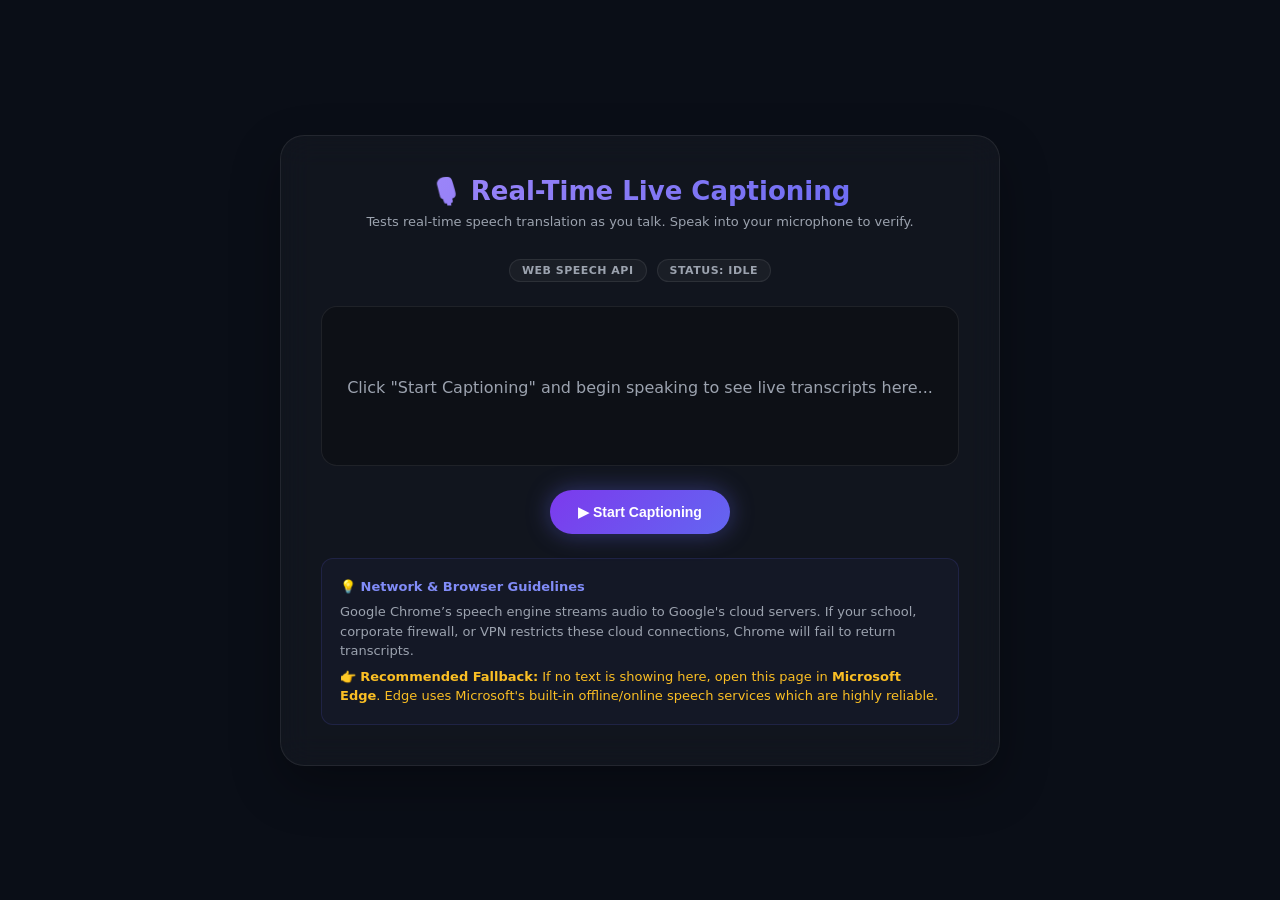
<file: templates/live_captioning.html>
<!DOCTYPE html>
<html lang="en">
<head>
<meta charset="UTF-8">
<meta name="viewport" content="width=device-width, initial-scale=1.0">
<title>🎙️ Live Captioning — InterviewForge AI</title>
<style>
  :root {
    --bg-dark: #0a0e17;
    --card-glass: rgba(255, 255, 255, 0.03);
    --border-glass: rgba(255, 255, 255, 0.08);
    --accent-primary: #6366f1;
    --text-main: #f3f4f6;
    --text-muted: #9ca3af;
  }
  * { box-sizing: border-box; margin: 0; padding: 0; }
  body {
    font-family: 'Inter', system-ui, -apple-system, sans-serif;
    background: var(--bg-dark);
    color: var(--text-main);
    min-height: 100vh;
    display: flex;
    align-items: center;
    justify-content: center;
    overflow-x: hidden;
  }
  .glass-card {
    background: var(--card-glass);
    border: 1px solid var(--border-glass);
    border-radius: 24px;
    padding: 40px;
    width: 720px;
    max-width: 95vw;
    backdrop-filter: blur(16px);
    box-shadow: 0 20px 50px rgba(0, 0, 0, 0.3);
    text-align: center;
  }
  h1 {
    font-size: 26px;
    font-weight: 800;
    margin-bottom: 8px;
    background: linear-gradient(135deg, #a78bfa, #6366f1);
    -webkit-background-clip: text;
    -webkit-text-fill-color: transparent;
  }
  .desc {
    font-size: 13px;
    color: var(--text-muted);
    margin-bottom: 30px;
  }
  
  /* Caption Display Area */
  .caption-display {
    min-height: 160px;
    background: rgba(0, 0, 0, 0.25);
    border: 1px solid var(--border-glass);
    border-radius: 16px;
    padding: 24px;
    margin-bottom: 24px;
    display: flex;
    align-items: center;
    justify-content: center;
    position: relative;
  }
  .caption-text {
    font-size: 22px;
    font-weight: 500;
    line-height: 1.6;
    color: var(--text-main);
    word-break: break-word;
    text-align: center;
  }
  .caption-text .interim {
    color: #a78bfa;
    font-style: italic;
  }
  .caption-text .placeholder {
    color: var(--text-muted);
    font-weight: 400;
    font-size: 16px;
  }

  /* Control buttons */
  .control-row {
    display: flex;
    justify-content: center;
    gap: 15px;
    margin-bottom: 24px;
  }
  button {
    padding: 14px 28px;
    border-radius: 50px;
    font-size: 14px;
    font-weight: 700;
    cursor: pointer;
    border: none;
    transition: all 0.2s cubic-bezier(0.4, 0, 0.2, 1);
  }
  .btn-start {
    background: linear-gradient(135deg, #7c3aed, #6366f1);
    color: #fff;
    box-shadow: 0 0 25px rgba(99, 102, 241, 0.4);
  }
  .btn-start:hover {
    transform: translateY(-2px);
    box-shadow: 0 0 35px rgba(99, 102, 241, 0.6);
  }
  .btn-stop {
    background: linear-gradient(135deg, #dc2626, #ef4444);
    color: #fff;
    box-shadow: 0 0 25px rgba(239, 68, 68, 0.4);
  }
  .btn-stop:hover {
    transform: translateY(-2px);
    box-shadow: 0 0 35px rgba(239, 68, 68, 0.6);
  }

  /* Badges */
  .badge-container {
    display: flex;
    justify-content: center;
    gap: 10px;
    flex-wrap: wrap;
    margin-bottom: 24px;
  }
  .badge {
    font-size: 11px;
    font-weight: 600;
    text-transform: uppercase;
    letter-spacing: 0.5px;
    padding: 4px 12px;
    border-radius: 20px;
    background: rgba(255,255,255,0.04);
    border: 1px solid var(--border-glass);
    color: var(--text-muted);
  }
  .badge.live {
    background: rgba(16, 185, 129, 0.1);
    border-color: #10b981;
    color: #10b981;
    animation: statusPulse 1.8s infinite;
  }

  /* Diagnostics guide */
  .diag-box {
    text-align: left;
    background: rgba(99, 102, 241, 0.04);
    border: 1px solid rgba(99, 102, 241, 0.15);
    border-radius: 12px;
    padding: 18px;
    font-size: 13px;
    line-height: 1.5;
  }
  .diag-title {
    font-weight: 700;
    color: #818cf8;
    margin-bottom: 6px;
    display: flex;
    align-items: center;
    gap: 6px;
  }

  @keyframes statusPulse {
    0%, 100% { opacity: 0.8; }
    50% { opacity: 1; transform: scale(1.02); }
  }
</style>
</head>
<body>

<div class="glass-card">
  <h1>🎙️ Real-Time Live Captioning</h1>
  <p class="desc">Tests real-time speech translation as you talk. Speak into your microphone to verify.</p>

  <div class="badge-container">
    <span class="badge" id="badge-api">Web Speech API</span>
    <span class="badge" id="badge-status">Status: Idle</span>
  </div>

  <div class="caption-display">
    <p class="caption-text" id="display-para">
      <span class="placeholder">Click "Start Captioning" and begin speaking to see live transcripts here...</span>
    </p>
  </div>

  <div class="control-row">
    <button class="btn-start" id="ctrl-btn" onclick="toggleCaptioning()">▶ Start Captioning</button>
  </div>

  <div class="diag-box">
    <div class="diag-title">💡 Network & Browser Guidelines</div>
    <p style="color: var(--text-muted); margin-bottom: 6px;">
      Google Chrome’s speech engine streams audio to Google's cloud servers. If your school, corporate firewall, or VPN restricts these cloud connections, Chrome will fail to return transcripts.
    </p>
    <p style="color: #fbbf24; font-weight: 500;">
      👉 <strong>Recommended Fallback:</strong> If no text is showing here, open this page in <strong>Microsoft Edge</strong>. Edge uses Microsoft's built-in offline/online speech services which are highly reliable.
    </p>
  </div>
</div>

<script>
const SESSION_ID = "{{ session_id }}";
let active = false;
let wavRecorder = null;
let recordStream = null;
let liveInterval = null;

// Pure JS WAV audio compiler
class WavAudioRecorder {
  constructor(stream) {
    this.stream = stream;
    this.audioContext = new (window.AudioContext || window.webkitAudioContext)();
    this.source = this.audioContext.createMediaStreamSource(stream);
    this.processor = this.audioContext.createScriptProcessor(4096, 1, 1);
    this.leftchannel = [];
    this.recordingLength = 0;
  }
  start() {
    this.leftchannel = [];
    this.recordingLength = 0;
    this.source.connect(this.processor);
    this.processor.connect(this.audioContext.destination);
    this.processor.onaudioprocess = (e) => {
      this.leftchannel.push(new Float32Array(e.inputBuffer.getChannelData(0)));
      this.recordingLength += 4096;
    };
  }
  getWavBlob() {
    if (this.recordingLength === 0) return null;
    const leftBuffer = this.mergeBuffers(this.leftchannel, this.recordingLength);
    const buffer = new ArrayBuffer(44 + this.recordingLength * 2);
    const view = new DataView(buffer);
    const sampleRate = this.audioContext.sampleRate;
    
    this.writeString(view, 0, 'RIFF');
    view.setUint32(4, 36 + this.recordingLength * 2, true);
    this.writeString(view, 8, 'WAVE');
    this.writeString(view, 12, 'fmt ');
    view.setUint32(16, 16, true);
    view.setUint16(20, 1, true);
    view.setUint16(22, 1, true);
    view.setUint32(24, sampleRate, true);
    view.setUint32(28, sampleRate * 2, true);
    view.setUint16(32, 2, true);
    view.setUint16(34, 16, true);
    this.writeString(view, 36, 'data');
    view.setUint32(40, this.recordingLength * 2, true);
    this.floatTo16BitPCM(view, 44, leftBuffer);
    
    return new Blob([view], { type: 'audio/wav' });
  }
  stop() {
    this.processor.disconnect();
    this.source.disconnect();
    return this.getWavBlob();
  }
  mergeBuffers(channelBuffer, recordingLength) {
    const result = new Float32Array(recordingLength);
    let offset = 0;
    for (let i = 0; i < channelBuffer.length; i++) {
      result.set(channelBuffer[i], offset);
      offset += channelBuffer[i].length;
    }
    return result;
  }
  writeString(view, offset, string) {
    for (let i = 0; i < string.length; i++) {
      view.setUint8(offset + i, string.charCodeAt(i));
    }
  }
  floatTo16BitPCM(output, offset, input) {
    for (let i = 0; i < input.length; i++, offset += 2) {
      let s = Math.max(-1, Math.min(1, input[i]));
      output.setInt16(offset, s < 0 ? s * 0x8000 : s * 0x7FFF, true);
    }
  }
}

const displayEl = document.getElementById('display-para');
const badgeEl   = document.getElementById('badge-status');
const btnEl     = document.getElementById('ctrl-btn');

function toggleCaptioning() {
  if (!active) {
    startListening();
  } else {
    stopListening();
  }
}

function startListening() {
  if (!navigator.mediaDevices || !navigator.mediaDevices.getUserMedia) {
    alert("Microphone capture is not supported in this browser.");
    return;
  }

  active = true;
  displayEl.innerHTML = '<span class="placeholder">🎙️ Microphone is active. Speak now...</span>';
  
  badgeEl.innerText = "Status: Transcribing";
  badgeEl.className = "badge live";
  
  btnEl.innerText = "⏹ Stop Captioning";
  btnEl.className = "btn-stop";

  navigator.mediaDevices.getUserMedia({ audio: true })
    .then(stream => {
      recordStream = stream;
      wavRecorder = new WavAudioRecorder(stream);
      wavRecorder.start();
      
      // Setup 3-second live captioning transcription slices
      liveInterval = setInterval(transcribeLiveSlice, 3000);
    })
    .catch(err => {
      console.error(err);
      displayEl.innerHTML = '<span style="color:#f87171;">🚫 Microphone access blocked. Please allow mic permissions in your URL bar.</span>';
      stopListening();
    });
}

function transcribeLiveSlice() {
  if (!wavRecorder || !active) return;
  
  const blob = wavRecorder.getWavBlob();
  if (!blob) return;

  if (!SESSION_ID) {
    displayEl.innerHTML = '<span style="color:#fbbf24;">⚠️ No interview session ID found. Please go back and start a Mock Drill to enable live Whisper captioning.</span>';
    return;
  }

  const formData = new FormData();
  formData.append('audio', blob, 'audio.wav');
  
  // Get CSRF cookie
  let csrf = null;
  document.cookie.split(';').forEach(c => {
    c = c.trim();
    if (c.startsWith('csrftoken=')) csrf = decodeURIComponent(c.slice(10));
  });

  fetch(`/interviews/api/${SESSION_ID}/transcribe/`, {
    method: 'POST',
    headers: { 'X-CSRFToken': csrf },
    body: formData
  })
  .then(r => r.json())
  .then(data => {
    if (active && data.status === 'success' && data.transcript) {
      displayEl.innerHTML = `<span>${data.transcript}</span> <span class="interim" style="font-size:13px; opacity:0.7;">(live sync...)</span>`;
    }
  })
  .catch(err => {
    console.warn("Transcription slice failure:", err);
  });
}

function stopListening() {
  active = false;
  clearInterval(liveInterval);
  
  if (wavRecorder) {
    wavRecorder.stop();
    wavRecorder = null;
  }
  if (recordStream) {
    recordStream.getTracks().forEach(t => t.stop());
    recordStream = null;
  }

  badgeEl.innerText = "Status: Idle";
  badgeEl.className = "badge";
  btnEl.innerText = "▶ Start Captioning";
  btnEl.className = "btn-start";
  
  if (displayEl.innerHTML.includes("Microphone is active")) {
    displayEl.innerHTML = '<span class="placeholder">Click "Start Captioning" and begin speaking to see live transcripts here...</span>';
  }
}
</script>
</body>
</html>
</file>
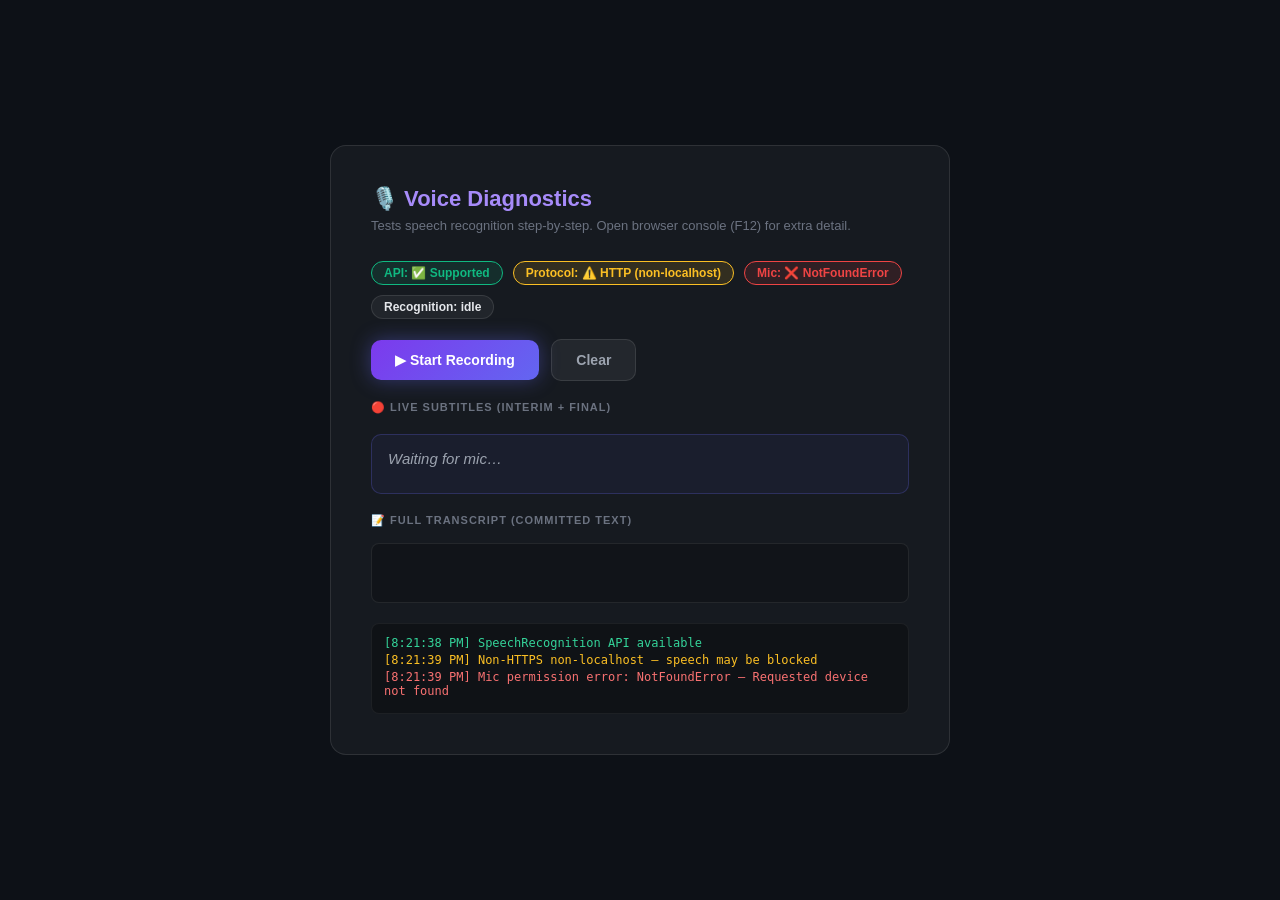
<file: templates/voice_test.html>
<!DOCTYPE html>
<html lang="en">
<head>
<meta charset="UTF-8">
<title>🎙️ Voice Test — InterviewForge</title>
<style>
  * { box-sizing: border-box; margin: 0; padding: 0; }
  body {
    font-family: 'Segoe UI', sans-serif;
    background: #0d1117; color: #e5e7eb;
    min-height: 100vh; display: flex; align-items: center; justify-content: center;
  }
  .card {
    background: rgba(255,255,255,0.04);
    border: 1px solid rgba(255,255,255,0.1);
    border-radius: 16px; padding: 40px; width: 620px; max-width: 96vw;
  }
  h1 { font-size: 22px; margin-bottom: 6px; color: #a78bfa; }
  .subtitle { font-size: 13px; color: #6b7280; margin-bottom: 28px; }
  .status-row { display: flex; gap: 10px; flex-wrap: wrap; margin-bottom: 20px; }
  .badge {
    font-size: 12px; padding: 4px 12px; border-radius: 20px; font-weight: 600;
    background: rgba(255,255,255,0.05); border: 1px solid rgba(255,255,255,0.1);
  }
  .badge.ok   { background: rgba(16,185,129,0.12); border-color: #10b981; color: #10b981; }
  .badge.fail { background: rgba(239,68,68,0.12);  border-color: #ef4444; color: #ef4444; }
  .badge.warn { background: rgba(251,191,36,0.12); border-color: #fbbf24; color: #fbbf24; }

  button {
    padding: 12px 24px; border-radius: 10px; font-size: 14px; font-weight: 700;
    cursor: pointer; border: none; transition: all 0.2s;
  }
  .btn-start {
    background: linear-gradient(135deg, #7c3aed, #6366f1);
    color: #fff; box-shadow: 0 0 20px rgba(99,102,241,0.4);
  }
  .btn-stop  {
    background: linear-gradient(135deg, #dc2626, #ef4444);
    color: #fff; box-shadow: 0 0 20px rgba(239,68,68,0.4);
  }
  .btn-clear {
    background: rgba(255,255,255,0.06);
    color: #9ca3af; border: 1px solid rgba(255,255,255,0.1);
    margin-left: 8px;
  }

  #subtitle-live {
    margin: 20px 0;
    min-height: 60px;
    background: rgba(99,102,241,0.06);
    border: 1px solid rgba(99,102,241,0.25);
    border-radius: 10px; padding: 12px 16px;
    font-size: 15px; line-height: 1.6;
  }
  #subtitle-live .final   { color: #e5e7eb; }
  #subtitle-live .interim { color: #9ca3af; font-style: italic; }

  #log {
    margin-top: 20px; font-size: 12px; font-family: monospace;
    background: rgba(0,0,0,0.3); border-radius: 8px; padding: 12px;
    max-height: 200px; overflow-y: auto; color: #6b7280;
    border: 1px solid rgba(255,255,255,0.06);
  }
  #log .info  { color: #60a5fa; }
  #log .ok    { color: #34d399; }
  #log .err   { color: #f87171; }
  #log .warn  { color: #fbbf24; }
  #log div { margin-bottom: 3px; }

  #full-transcript {
    margin-top: 16px;
    background: rgba(0,0,0,0.2);
    border: 1px solid rgba(255,255,255,0.08);
    border-radius: 8px; padding: 12px;
    font-size: 13px; min-height: 60px; color: #d1d5db;
    white-space: pre-wrap; word-break: break-word;
  }
  label { font-size: 11px; font-weight: 600; text-transform: uppercase;
    letter-spacing: 1px; color: #6b7280; display: block; margin-bottom: 6px; }
</style>
</head>
<body>
<div class="card">
  <h1>🎙️ Voice Diagnostics</h1>
  <p class="subtitle">Tests speech recognition step-by-step. Open browser console (F12) for extra detail.</p>

  <div class="status-row" id="checks">
    <span class="badge" id="chk-api">API: checking…</span>
    <span class="badge" id="chk-https">Protocol: checking…</span>
    <span class="badge" id="chk-mic">Mic permission: checking…</span>
    <span class="badge" id="chk-rec">Recognition: idle</span>
  </div>

  <div style="margin-bottom:20px;">
    <button class="btn-start" id="btn-start" onclick="startTest()">▶ Start Recording</button>
    <button class="btn-clear" onclick="clearAll()">Clear</button>
  </div>

  <label>🔴 Live Subtitles (interim + final)</label>
  <div id="subtitle-live">
    <span class="final" id="sub-final"></span>
    <span class="interim" id="sub-interim">Waiting for mic…</span>
  </div>

  <label style="margin-top:16px;">📝 Full Transcript (committed text)</label>
  <div id="full-transcript"></div>

  <div id="log"></div>
</div>

<script>
const SESSION_ID = "{{ session_id }}";
let rec = null;
let running = false;
let finalAccum = '';
let wavRecorder = null;
let recordStream = null;

// Pure JS WAV audio compiler
class WavAudioRecorder {
  constructor(stream) {
    this.stream = stream;
    this.audioContext = new (window.AudioContext || window.webkitAudioContext)();
    this.source = this.audioContext.createMediaStreamSource(stream);
    this.processor = this.audioContext.createScriptProcessor(4096, 1, 1);
    this.leftchannel = [];
    this.recordingLength = 0;
  }
  start() {
    this.leftchannel = [];
    this.recordingLength = 0;
    this.source.connect(this.processor);
    this.processor.connect(this.audioContext.destination);
    this.processor.onaudioprocess = (e) => {
      this.leftchannel.push(new Float32Array(e.inputBuffer.getChannelData(0)));
      this.recordingLength += 4096;
    };
  }
  stop() {
    this.processor.disconnect();
    this.source.disconnect();
    const leftBuffer = this.mergeBuffers(this.leftchannel, this.recordingLength);
    const buffer = new ArrayBuffer(44 + this.recordingLength * 2);
    const view = new DataView(buffer);
    const sampleRate = this.audioContext.sampleRate;
    
    this.writeString(view, 0, 'RIFF');
    view.setUint32(4, 36 + this.recordingLength * 2, true);
    this.writeString(view, 8, 'WAVE');
    this.writeString(view, 12, 'fmt ');
    view.setUint32(16, 16, true);
    view.setUint16(20, 1, true);
    view.setUint16(22, 1, true);
    view.setUint32(24, sampleRate, true);
    view.setUint32(28, sampleRate * 2, true);
    view.setUint16(32, 2, true);
    view.setUint16(34, 16, true);
    this.writeString(view, 36, 'data');
    view.setUint32(40, this.recordingLength * 2, true);
    this.floatTo16BitPCM(view, 44, leftBuffer);
    
    return new Blob([view], { type: 'audio/wav' });
  }
  mergeBuffers(channelBuffer, recordingLength) {
    const result = new Float32Array(recordingLength);
    let offset = 0;
    for (let i = 0; i < channelBuffer.length; i++) {
      result.set(channelBuffer[i], offset);
      offset += channelBuffer[i].length;
    }
    return result;
  }
  writeString(view, offset, string) {
    for (let i = 0; i < string.length; i++) {
      view.setUint8(offset + i, string.charCodeAt(i));
    }
  }
  floatTo16BitPCM(output, offset, input) {
    for (let i = 0; i < input.length; i++, offset += 2) {
      let s = Math.max(-1, Math.min(1, input[i]));
      output.setInt16(offset, s < 0 ? s * 0x8000 : s * 0x7FFF, true);
    }
  }
}

function log(msg, cls='info') {
  const d = document.createElement('div');
  d.className = cls;
  d.innerText = '[' + new Date().toLocaleTimeString() + '] ' + msg;
  const logEl = document.getElementById('log');
  logEl.appendChild(d);
  logEl.scrollTop = logEl.scrollHeight;
  console.log(msg);
}

function setChk(id, text, cls) {
  const el = document.getElementById(id);
  el.innerText = text;
  el.className = 'badge ' + cls;
}

// ── 1. Check API support
(function checkSupport() {
  const SR = window.SpeechRecognition || window.webkitSpeechRecognition;
  if (SR) {
    setChk('chk-api', 'API: ✅ Supported', 'ok');
    log('SpeechRecognition API available', 'ok');
  } else {
    setChk('chk-api', 'API: ❌ Not supported', 'fail');
    log('SpeechRecognition NOT available — use Chrome/Edge', 'err');
  }

  // ── 2. Check protocol
  const proto = location.protocol;
  if (proto === 'https:' || location.hostname === 'localhost' || location.hostname === '127.0.0.1') {
    setChk('chk-https', 'Protocol: ✅ ' + proto + '//' + location.hostname, 'ok');
    log('Protocol OK: ' + proto + '//' + location.hostname, 'ok');
  } else {
    setChk('chk-https', 'Protocol: ⚠️ HTTP (non-localhost)', 'warn');
    log('Non-HTTPS non-localhost — speech may be blocked', 'warn');
  }

  // ── 3. Request mic permission
  if (navigator.mediaDevices && navigator.mediaDevices.getUserMedia) {
    navigator.mediaDevices.getUserMedia({ audio: true })
      .then(stream => {
        stream.getTracks().forEach(t => t.stop());
        setChk('chk-mic', 'Mic: ✅ Granted', 'ok');
        log('Microphone permission granted', 'ok');
      })
      .catch(e => {
        setChk('chk-mic', 'Mic: ❌ ' + e.name, 'fail');
        log('Mic permission error: ' + e.name + ' — ' + e.message, 'err');
      });
  } else {
    setChk('chk-mic', 'Mic: ⚠️ API unavailable', 'warn');
    log('navigator.mediaDevices not available', 'warn');
  }
})();

function startTest() {
  const SR = window.SpeechRecognition || window.webkitSpeechRecognition;

  if (rec) { rec.onend = null; try { rec.stop(); } catch(e){} rec = null; }

  running = true;
  finalAccum = '';
  document.getElementById('sub-final').innerText   = '';
  document.getElementById('sub-interim').innerText = '';
  document.getElementById('full-transcript').innerText = '';

  // Start local WAV audio capture
  if (navigator.mediaDevices && navigator.mediaDevices.getUserMedia) {
    navigator.mediaDevices.getUserMedia({ audio: true })
      .then(stream => {
        recordStream = stream;
        wavRecorder = new WavAudioRecorder(stream);
        wavRecorder.start();
        log("Local WAV Audio Recorder active & buffering audio...", "ok");
      })
      .catch(err => {
        log("❌ Microphone capture failed: " + err.message, "err");
      });
  }

  if (SR) {
    rec = new SR();
    rec.continuous      = true;
    rec.interimResults  = true;
    rec.lang            = 'en-US';

    log('Creating SpeechRecognition(continuous=true, interimResults=true, lang=en-US)', 'info');

    rec.onstart = () => {
      log('✅ onstart fired — mic is now capturing audio', 'ok');
      setChk('chk-rec', 'Recognition: 🔴 LIVE', 'ok');
      document.getElementById('btn-start').outerHTML =
        '<button class="btn-stop" id="btn-start" onclick="stopTest()">⏹ Stop Recording</button>';
      document.getElementById('sub-interim').innerText = '(listening…)';
    };

    rec.onaudiostart = () => log('onaudiostart — audio stream opened', 'ok');
    rec.onsoundstart = () => log('onsoundstart — sound level detected', 'ok');
    rec.onspeechstart= () => log('onspeechstart — speech detected! 🎉', 'ok');
    rec.onspeechend  = () => log('onspeechend — speech stopped', 'warn');
    rec.onsoundend   = () => log('onsoundend — sound stopped', 'warn');
    rec.onaudioend   = () => log('onaudioend — audio stream closed', 'warn');

    rec.onresult = (event) => {
      let interim = '';
      let newFinal = '';
      for (let i = event.resultIndex; i < event.results.length; i++) {
        const t = event.results[i][0].transcript;
        const conf = event.results[i][0].confidence.toFixed(2);
        if (event.results[i].isFinal) {
          newFinal += t + ' ';
          log(`✅ FINAL [conf:${conf}]: "${t}"`, 'ok');
        } else {
          interim += t;
        }
      }
      if (newFinal) finalAccum += newFinal;
      document.getElementById('sub-final').innerText   = finalAccum;
      document.getElementById('sub-interim').innerText = interim;
      if (!document.getElementById('full-transcript').innerText.trim()) {
        document.getElementById('full-transcript').innerText = (finalAccum + interim).trim();
      }
      if (newFinal) log(`Interim: "${interim}"`, 'info');
    };

    rec.onerror = (e) => {
      log('❌ onerror: ' + e.error + (e.message ? ' — ' + e.message : ''), 'err');
      setChk('chk-rec', 'Recognition: ❌ ' + e.error, 'fail');
      if (e.error === 'no-speech') return;
      if (e.error === 'not-allowed') {
        log('  FIX: Click lock icon → Microphone → Allow → Refresh', 'err');
      }
      if (e.error === 'network') {
        log('  FIX: Speech API needs internet (sends audio to Google)', 'err');
      }
    };

    rec.onend = () => {
      log('onend fired. running=' + running, 'warn');
      if (running) {
        setChk('chk-rec', 'Recognition: restarting…', 'warn');
        setTimeout(() => {
          if (!running) return;
          log('Restarting recognition…', 'info');
          try {
            rec.start();
          } catch(e) {
            log('Restart failed: ' + e.message + ' — creating fresh instance', 'err');
            startTest();
          }
        }, 250);
      } else {
        setChk('chk-rec', 'Recognition: stopped', '');
      }
    };

    try {
      rec.start();
      log('rec.start() called…', 'info');
    } catch(e) {
      log('start() threw: ' + e.message, 'err');
    }
  } else {
    log('SpeechRecognition API not supported. Relying solely on local recording fallback.', 'warn');
    setChk('chk-rec', 'Recognition: Local Fallback Only', 'warn');
    document.getElementById('btn-start').outerHTML =
      '<button class="btn-stop" id="btn-start" onclick="stopTest()">⏹ Stop Recording</button>';
  }
}

function stopTest() {
  running = false;
  if (rec) { rec.onend = null; try { rec.stop(); } catch(e){} rec = null; }
  
  if (wavRecorder) {
    log("MediaRecorder stopped. Compiling audio file as standard WAV...", "info");
    const audioBlob = wavRecorder.stop();
    wavRecorder = null;
    
    if (recordStream) {
      recordStream.getTracks().forEach(t => t.stop());
    }
    
    if (!SESSION_ID) {
      log("⚠️ Cannot test Whisper translation fallback: No previous InterviewSession exists in your account. Start a mock drill first to generate a session ID!", "warn");
    } else {
      log("Uploading audio recording to backend Whisper API (/transcribe/)...", "info");
      const formData = new FormData();
      formData.append('audio', audioBlob, 'audio.wav');
      
      let csrf = null;
      document.cookie.split(';').forEach(c => {
        c = c.trim();
        if (c.startsWith('csrftoken=')) csrf = decodeURIComponent(c.slice(10));
      });
      
      fetch(`/interviews/api/${SESSION_ID}/transcribe/`, {
        method: 'POST',
        headers: { 'X-CSRFToken': csrf },
        body: formData
      })
      .then(r => r.json())
      .then(data => {
        if (data.status === 'success' && data.transcript) {
          log("🎉 Backend AI Whisper transcription succeeded!", "ok");
          document.getElementById('full-transcript').innerText = data.transcript;
          log("Transcribed Text: \"" + data.transcript + "\"", "ok");
        } else {
          log("❌ Transcription Failed: " + (data.error || "unknown error"), "err");
        }
      })
      .catch(err => {
        log("❌ Network / Server Error: " + err.message, "err");
      });
    }
  }
  
  setChk('chk-rec', 'Recognition: stopped', '');
  document.getElementById('btn-start').outerHTML =
    '<button class="btn-start" id="btn-start" onclick="startTest()">▶ Start Recording</button>';
  document.getElementById('sub-interim').innerText = '';
  log('Stopped.', 'warn');
}

function clearAll() {
  finalAccum = '';
  document.getElementById('sub-final').innerText = '';
  document.getElementById('sub-interim').innerText = '';
  document.getElementById('full-transcript').innerText = '';
  document.getElementById('log').innerHTML = '';
}
</script>
</body>
</html>
</file>
